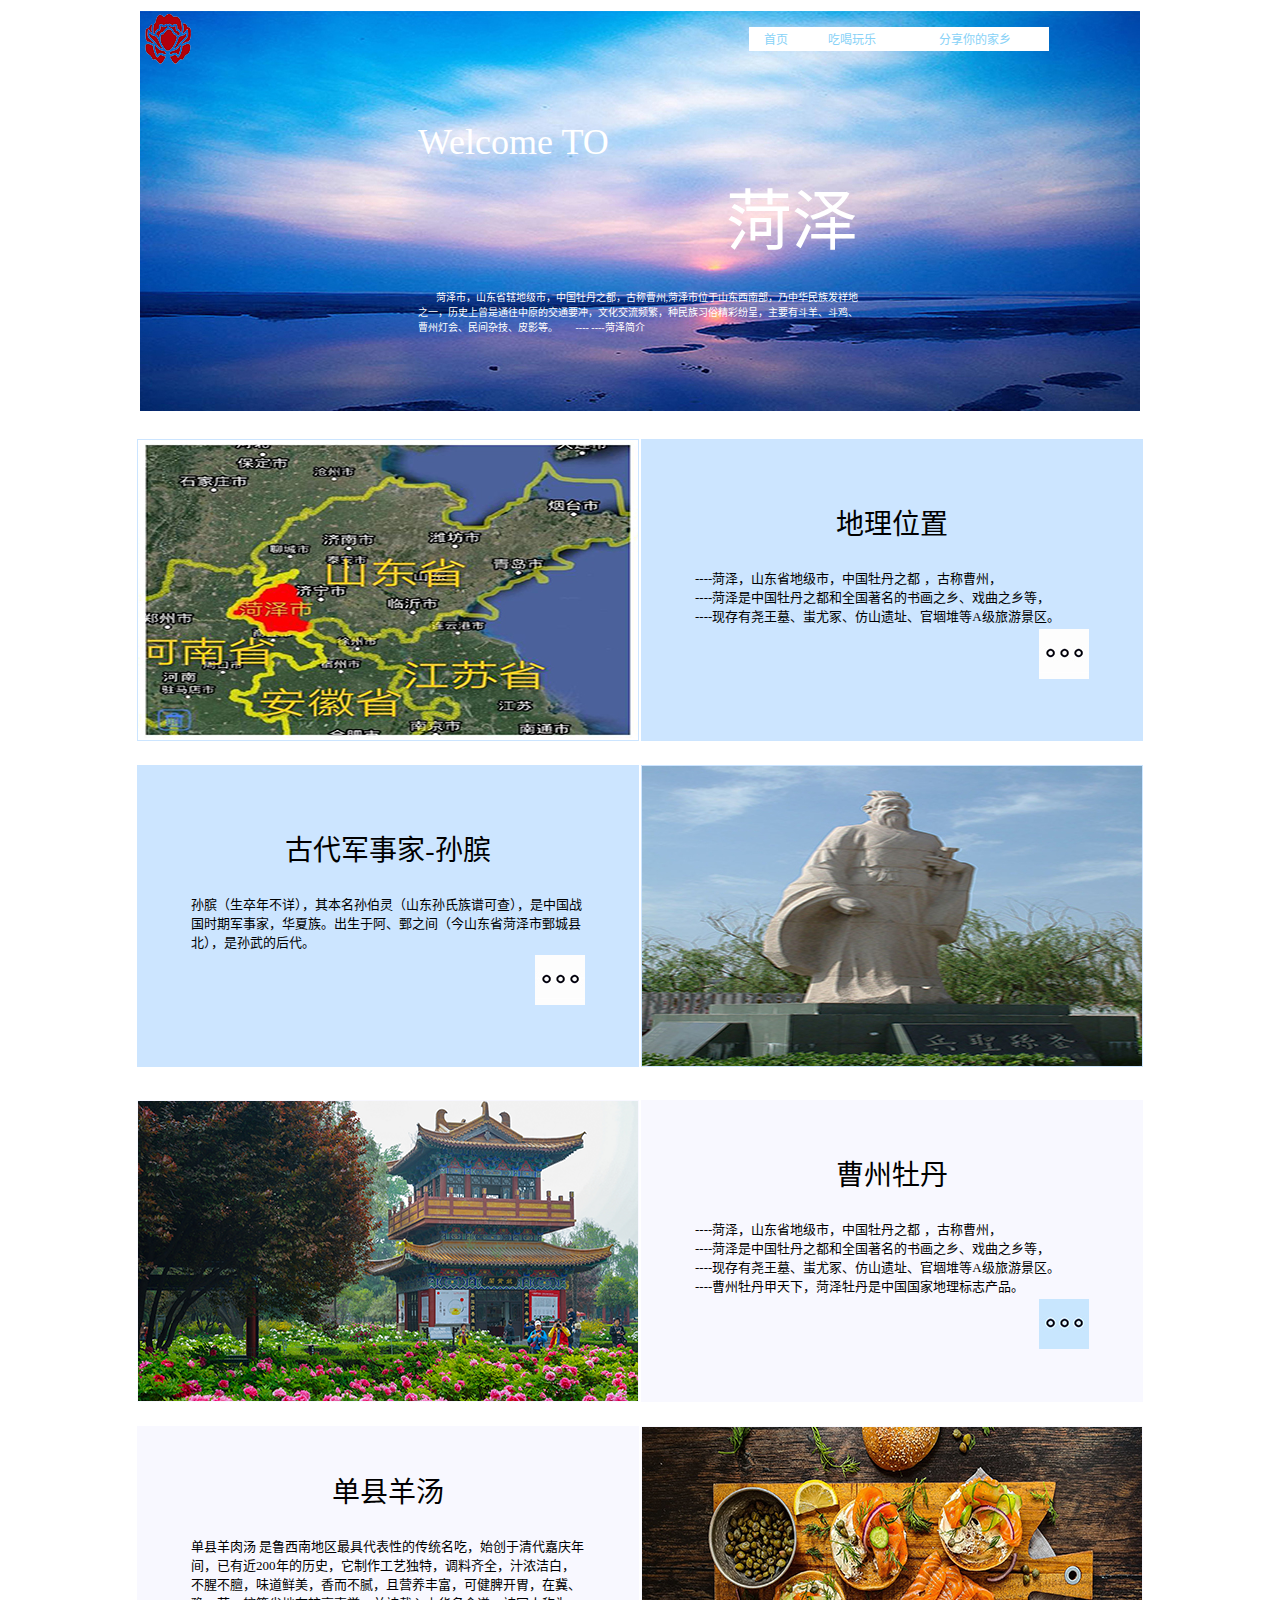
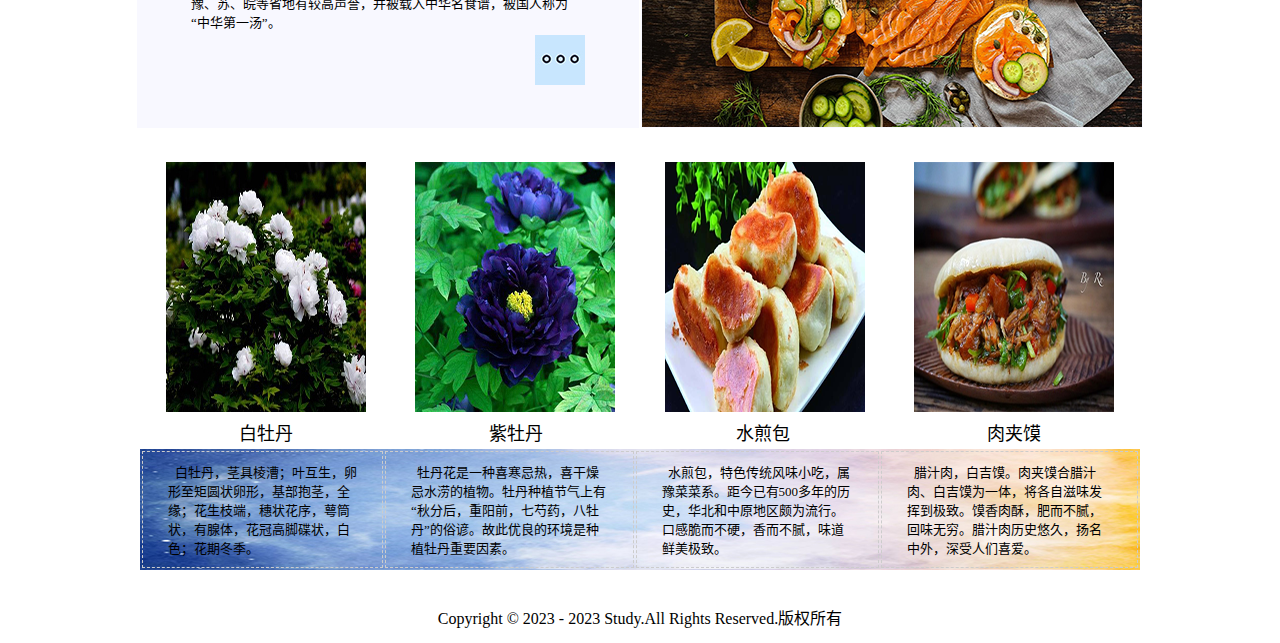
<file: index.html>
<html lang="zh-CN">
<head>
    <meta charset="utf-8">
    <style type="text/css">
    </style>
    <link href="css/css.css" rel="stylesheet" type="text/css" />
    <title>我的家乡</title>
</head>
<script src="js/js.js" type="text/javascript"  charset="UTF-8">
</script>
<body onLoad="MM_popupMsg('欢迎来到牡丹之乡！');MM_preloadImages('image/牡丹1.jpg','image/肉.jpg','image/市区.png','image/军事家.png')">
<table align="center" class="tb1">
  <tr>
    <td><table align="center"  class="juzhong">
      <tr>
        <td width="513" height="30" class="zt1"><img src="image/logo.png" width="50" height="50"></td>
        <td width="475" height="30"><table align="center" class="nbg2" >
          <tr>
            <td class="zt2"><a href="index.html" class="zt2">首页</a></td>
            <td class="zt2"><a href="https://www.qunar.com/" target="_blank" class="zt2">吃喝玩乐</a></td>
            <td class="zt2"><a href="share.html" class="zt2">分享你的家乡</a></td>
          </tr>
        </table></td>
      </tr>
      <tr>
        <td colspan="2"><table align="center" class="tb5" >
          <tr>
            <td colspan="3" class="zt3">Welcome TO</td>
          </tr>
          <tr>
            <td width="124">&nbsp;</td>
            <td width="176">&nbsp;</td>
            <td class="zt4">菏泽</td>
          </tr>
          <tr>
            <td colspan="2">&nbsp;</td>
            <td>&nbsp;</td>
            </tr>
          <tr>
            <td colspan="3" class="zt6">&nbsp;&nbsp;&nbsp;&nbsp;&nbsp;&nbsp; 菏泽市，山东省辖地级市，中国牡丹之都，古称曹州,菏泽市位于山东西南部，乃中华民族发祥地之一，历史上曾是通往中原的交通要冲，文化交流频繁，种民族习俗精彩纷呈，主要有斗羊、斗鸡、曹州灯会、民间杂技、皮影等。 &nbsp; &nbsp;&nbsp; &nbsp;---- ----菏泽简介</td>
          </tr>
          <tr>
            <td colspan="3">&nbsp;</td>
          </tr>
        </table></td>
      </tr>
    </table></td>
  </tr>
  <tr>
    <td>&nbsp;</td>
  </tr>
  <tr>
    <td><table class="tb3" >
      <tr class="background2">
        <td width="500"><a href="#" onMouseOut="MM_swapImgRestore()" onMouseOver="MM_swapImage('Image666','','image/市区.png',1)"><img src="image/地理位置.jpg" width="500" height="300" id="Image666"></a></td>
        <td width="488"><table align="center"  class="tb6">
          <tr>
            <td class="zt7">地理位置</td>
          </tr>
          <tr>
            <td>&nbsp;</td>
          </tr>
          <tr>
            <td class="zt8">----菏泽，山东省地级市，中国牡丹之都 ，古称曹州，<br>
              ----菏泽是中国牡丹之都和全国著名的书画之乡、戏曲之乡等，<br>
              ----现存有尧王墓、蚩尤冢、仿山遗址、官堌堆等A级旅游景区。</td>
          </tr>
          <tr>
            <td align="right"><a href="https://baike.baidu.com/item/%E8%8F%8F%E6%B3%BD%E5%B8%82/2462301" target="_blank"><img src="image/更多.jpg" alt="" width="50" height="50"></a></td>
          </tr>
        </table></td>
      </tr>
      <tr>
        <td>&nbsp;</td>
        <td>&nbsp;</td>
      </tr>
      <tr class="background2">
        <td><table align="center"  class="tb6">
          <tr>
            <td class="zt7">古代军事家-孙膑</td>
          </tr>
          <tr>
            <td>&nbsp;</td>
          </tr>
          <tr>
            <td><p class="zt8">孙膑（生卒年不详），其本名孙伯灵（山东孙氏族谱可查），是中国战国时期军事家，华夏族。出生于阿、鄄之间（今山东省菏泽市鄄城县北），是孙武的后代。</p></td>
          </tr>
          <tr>
            <td align="right" valign="middle"><a href="https://baike.baidu.com/item/%E5%AD%99%E8%86%91/133572" target="_blank"><img src="image/更多.jpg" alt="" width="50" height="50"></a></td>
          </tr>
        </table></td>
        <td><a href="#" onMouseOut="MM_swapImgRestore()" onMouseOver="MM_swapImage('Image22','','image/军事家.png',1)"><img src="image/JSJ.jpg" width="500" height="300" id="Image22"></a></td>
      </tr>
    </table></td>
  </tr>
  <tr>
    <td>&nbsp;</td>
  </tr>
  <tr>
    <td><table  class="tb2" >
      <tr>
        <td><div>
          <table class="tb3" >
            <tr class="background">
              <td width="500"><a href="#" onMouseOut="MM_swapImgRestore()" onMouseOver="MM_swapImage('Image1','','image/牡丹1.jpg',1)"><img src="image/Jingdian.png" width="500" height="300" class="tp1" id="Image1"></a></td>
              <td width="488"><table align="center"  class="tb6">
                <tr>
                  <td class="zt7">曹州牡丹</td>
                  </tr>
                <tr>
                  <td>&nbsp;</td>
                  </tr>
                <tr>
                  <td class="zt8">----菏泽，山东省地级市，中国牡丹之都 ，古称曹州，<br>
                    ----菏泽是中国牡丹之都和全国著名的书画之乡、戏曲之乡等，<br>
                    ----现存有尧王墓、蚩尤冢、仿山遗址、官堌堆等A级旅游景区。<br>
                    ----曹州牡丹甲天下，菏泽牡丹是中国国家地理标志产品。                    </td>
                  </tr>
                <tr>
                  <td align="right"><a href="https://baike.sogou.com/v228984.htm?fromTitle=曹州牡丹园" target="_blank"><img src="image/更多1.jpg" width="50" height="50"></a></td>
                </tr>
                </table></td>
              </tr>
            <tr>
              <td>&nbsp;</td>
              <td>&nbsp;</td>
              </tr>
            <tr class="background">
              <td><table align="center"  class="tb6">
                <tr>
                    <td class="zt7">单县羊汤</td>
                    </tr>
                  <tr>
                    <td>&nbsp;</td>
                    </tr>
                  <tr>
                    <td><p class="zt8">单县羊肉汤 是鲁西南地区最具代表性的传统名吃，始创于清代嘉庆年间，已有近200年的历史，它制作工艺独特，调料齐全，汁浓洁白，不腥不膻，味道鲜美，香而不腻，且营养丰富，可健脾开胃，在冀、豫、苏、皖等省地有较高声誉，并被载入中华名食谱，被国人称为“中华第一汤”。</p></td>
                    </tr>
                  <tr>
                    <td align="right" valign="middle"><a href="https://baike.baidu.com/item/单县羊肉汤"><img src="image/更多1.jpg" width="50" height="50"></a></td>
                  </tr>
                  </table></td>
              <td><a href="#" onMouseOut="MM_swapImgRestore()" onMouseOver="MM_swapImage('Image2','','image/肉.jpg',1)"><img src="image/1.png" width="500" height="300" class="tp2" id="Image2"></a></td>
              </tr>
          </table>
        </div></td>
      </tr>
      <tr>
        <td>&nbsp;</td>
      </tr>
      <tr>
        <td><table align="center" class="tb4" >
          <tr>
            <td colspan="4">
              <table border="0" class="tb7">
                <tr>
                  <td align="center"><img src="image/white.jpg" width="200" height="250"></td>
                  <td align="center"><img src="image/紫牡丹.jpg" width="200" height="250"></td>
                  <td align="center"><img src="image/水煎包.png" width="200" height="250"></td>
                  <td align="center"><img src="image/肉夹馍.png" width="200" height="250"></td>
                </tr>
              
              </table>
            </td>
          </tr>
          <tr>
            <td width="251" class="zt9">白牡丹</td>
            <td width="242" class="zt9">紫牡丹</td>
            <td width="243" class="zt9">水煎包</td>
            <td width="252" class="zt9">肉夹馍</td>
            </tr>
          <tr class="duiqi">
            <td colspan="4"><table class="tb8" >
              <tr>
                <td class="zt10">&nbsp; 白牡丹，茎具棱漕；叶互生，卵形至矩圆状卵形，基部抱茎，全缘；花生枝端，穗状花序，萼筒状，有腺体，花冠高脚碟状，白色；花期冬季。</td>
                <td class="zt10">&nbsp; 牡丹花是一种喜寒忌热，喜干燥忌水涝的植物。牡丹种植节气上有“秋分后，重阳前，七芍药，八牡丹”的俗谚。故此优良的环境是种植牡丹重要因素。</td>
                <td class="zt10">&nbsp; 水煎包，特色传统风味小吃，属豫菜菜系。距今已有500多年的历史，华北和中原地区颇为流行。口感脆而不硬，香而不腻，味道鲜美极致。&nbsp;&nbsp; </td>
                <td class="zt10">&nbsp; 腊汁肉，白吉馍。肉夹馍合腊汁肉、白吉馍为一体，将各自滋味发挥到极致。馍香肉酥，肥而不腻，回味无穷。腊汁肉历史悠久，扬名中外，深受人们喜爱。</td>
                </tr>
            </table></td>
          </tr>
          </table></td>
      </tr>
    </table></td>
  </tr>
  <tr>
    <td>&nbsp;</td>
  </tr>
  <tr>
    <td><table align="center"  class="wz">
      <tr>
        <td>Copyright © 2023 - 2023 Study.All Rights Reserved.版权所有</td>
      </tr>
    </table></td>
  </tr>
</table>
</body>
</html>
</file>
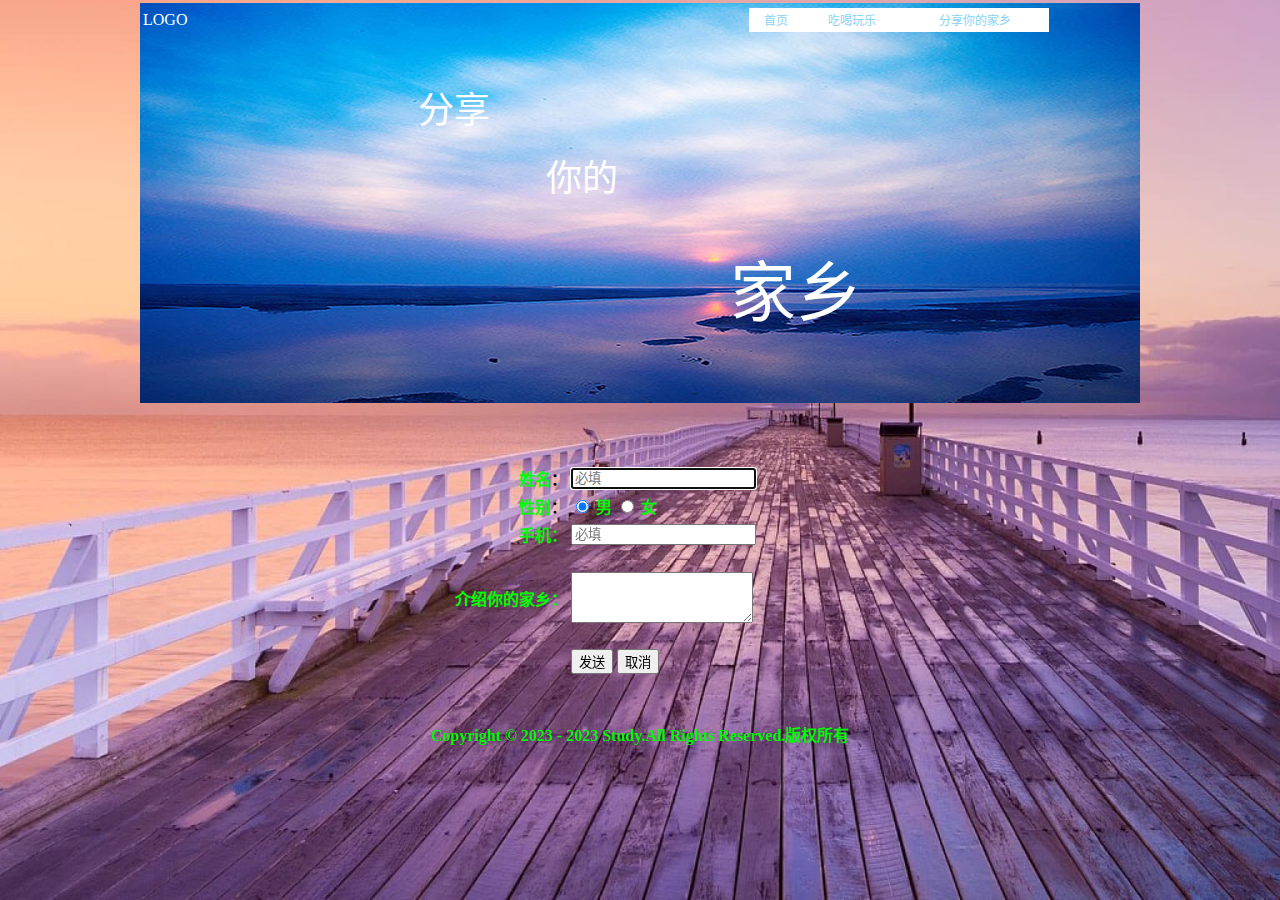
<file: share.html>
<html lang="zh-CN">
<head>
    <meta charset="utf-8">
    <style type="text/css">
    </style>
    <link href="css/css.css" rel="stylesheet" type="text/css" />
    <title>分享</title>
</head>
<script src="js/js.js" type="text/javascript"  charset="UTF-8"></script>
<body class="bd2" onLoad="MM_popupMsg('欢迎分享你的家乡！');">
<table align="center" class="tb1">
  <tr>
    <td><table align="center"  class="juzhong">
      <tr>
        <td width="513" height="30" class="zt1">LOGO</td>
        <td width="475" height="30"><table align="center" class="nbg2" >
          <tr>
            <td class="zt2"><a href="index.html" class="zt2">首页</a></td>
            <td class="zt2"><a href="https://www.qunar.com/" target="_blank" class="zt2">吃喝玩乐</a></td>
            <td class="zt2"><a href="share.html" class="zt2">分享你的家乡</a></td>
          </tr>
        </table></td>
      </tr>
      <tr>
        <td colspan="2"><table align="center" class="tb5" >
          <tr>
            <td colspan="3" class="zt3"><p>分享</p></td>
          </tr>
          <tr>
            <td width="124">&nbsp;</td>
            <td width="176" class="zt3">你的</td>
            <td align="center" class="zt4">&nbsp;</td>
          </tr>
          <tr>
            <td colspan="2">&nbsp;</td>
            <td>&nbsp;</td>
            </tr>
          <tr>
            <td colspan="3" align="right" class="zt6"><span class="zt4">家乡</span></td>
          </tr>
          <tr>
            <td colspan="3">&nbsp;</td>
          </tr>
        </table></td>
      </tr>
    </table></td>
  </tr>
  <tr>
    <td>&nbsp;</td>
  </tr>
  <tr align="center">
    <td><form name="form1" method="post" action="">
    <legend class="form-subtitle"></legend>
    <div class="form-row"></div>
        <div class="form-row"></div>
        <div class="form-row"></div>
        <p>&nbsp;</p>
        <form action="index.html" method="get" id="contact">
            <div class="form-row">
              <table  class="tb9">
                <tr>
                  <td width="224" align="right"><span class="zt11"><strong>姓名</strong></span><strong>：</strong></td>
                  <td><span class="contact">
                    <input type="text" name="name" id="name" required placeholder="必填" autofocus
                           class="contact-input">
                  </span></td>
                </tr>
                <tr>
                  <td align="right"><label class="contact"><span class="zt11"><strong>性别</strong></span><strong>：</strong></label></td>
                  <td><label>
                    <span class="zt11">
                    <input name="sex" type="radio" id="sex1" value="男" checked="checked">
                    男</span></label>
                    <span class="zt11">
                    <label>
                      <input name="sex" type="radio" id="sex2" value="女">
                  女</label>
                    </span>
                  <label></label></td>
                </tr>
                <tr>
                  <td align="right" class="zt11">手机：</td>
                  <td><span class="contact">
                    <input type="text" name="telephone" id="telephone" required pattern="[0-9]"
                           placeholder="必填" class="contact-input">
                  </span></td>
                </tr>
                <tr>
                  <td>&nbsp;</td>
                  <td>&nbsp;</td>
                </tr>
                <tr>
                  <td align="right" class="zt11">介绍你的家乡：</td>
                  <td><span class="contact">
                    <textarea name="content" id="content" cols="20" rows="3" class="contact-input"></textarea>
                  </span></td>
                </tr>
                <tr>
                  <td>&nbsp;</td>
                  <td>&nbsp;</td>
                </tr>
                <tr>
                  <td>&nbsp;</td>
                  <td><span class="form-row-button">
                    <input type="submit" value="发送" class="send">
                     <input type="reset" value="取消" class="send">
&nbsp;</span></td>
                </tr>
              </table>
            </div>
</form>
    </form></td>
  </tr>
  <tr>
    <td>&nbsp;</td>
  </tr>
  <tr>
    <td><table align="center"  class="wz">
      <tr>
        <td class="zt11">Copyright © 2023 - 2023 Study.All Rights Reserved.版权所有</td>
      </tr>
    </table></td>
  </tr>
</table>
<p class="tb1">&nbsp;</p>
</body>
</file>
<file: css/css.css>
#apDiv2 {
	position: absolute;
	width: 120px;
	height: 40;
	z-index: 2;
	left: 428px;
	top: 997px;
}
.bd2 {
	background-image: url(../image/road.jpg);
	margin: auto;
    background-repeat:no-repeat;
    background-attachment:fixed;
    background-size:100%;
    background-size: cover;
}

#apDiv1 {
	position: absolute;
	width: 120;
	height: 40;
	z-index: 1;
	left: 919px;
	top: 672px;
}
.tb1 {
	width: 1000px;
	margin-right: auto;
	margin-left: auto;
	padding-top: 0px;
	top: 0px;
}
.tb2 {
	width: 1000px;
	margin-right: auto;
	margin-left: auto;
}
.tb4 {
	width: 1000px;
	margin-right: auto;
	margin-left: auto;
}

.tb3 {
	width: 1000px;
	margin-right: auto;
	margin-left: auto;
}
.tb4 {
	width: 1000px;
	text-align: center;
	margin-right: auto;
	margin-left: auto;
}
.tb5 {
	width: 450px;
	margin-right: auto;
	margin-left: auto;
}
.tb6 {
	width: 400px;
	margin-right: auto;
	margin-left: auto;
}
.tb7 {
	width: 1000px;
}
.tb8 {
	width: 1000px;
	margin-right: auto;
	margin-left: auto;
	background-image: url(../image/BGCL.jpg);
}
.tb9 {
	width: 600px;
}



.juzhong {
	margin-right: auto;
	margin-left: auto;
	width: 1000px;
	background-image: url(../image/Tou.jpg);
	height: 400px;
}
.wz {
	color: #000;
	text-align: center;
	width: 800px;
}
.zt1 {
	color: #FFF;
}
.zt2 {
	color: #88D2F7;
	text-align: center;
	font-size: 12px;
	text-decoration: none;
}
.zt3 {
	font-size: 36px;
	color: #FFF;
}
.zt4 {
	font-size: 66px;
	color: #FFF;
}
.zt6 {
	font-size: 10px;
	color: #FFF;
}
.zt7 {
	font-size: 28px;
	color: #000;
	text-align: center;
	text-decoration: none;
}
.zt8 {
	font-size: 13px;
}
.zt9 {
	font-size: 18px;
	color: #000;
}
.zt10 {
	font-size: 13px;
	color: #000;
	padding-top: 10px;
	padding-right: 25px;
	padding-bottom: 10px;
	padding-left: 25px;
	border: thin dashed #CCC;
}
.zt11 {
	font-size: 16px;
	color: #0F0;
	font-weight: bold;
}





.nbg1 {
	height: 30px;
}
.nbg2 {
	width: 300px;
	margin-right: auto;
	margin-left: auto;
	background-color: #FFF;
}
}
.tp1 {
	height: 298px;
	width: 500px;
}
.tp2 {
	height: 300px;
	width: 500px;
}
.background {
	background-color: #F8F8FF;
}
.background2 {
	background-color: #cce5ff;
}


.duiqi {
	text-align: center;
}
.tb1 tr td .juzhong tr td .nbg2 tr .zt2 .zt2:hover {
	color: #3F0;
}
</file>
